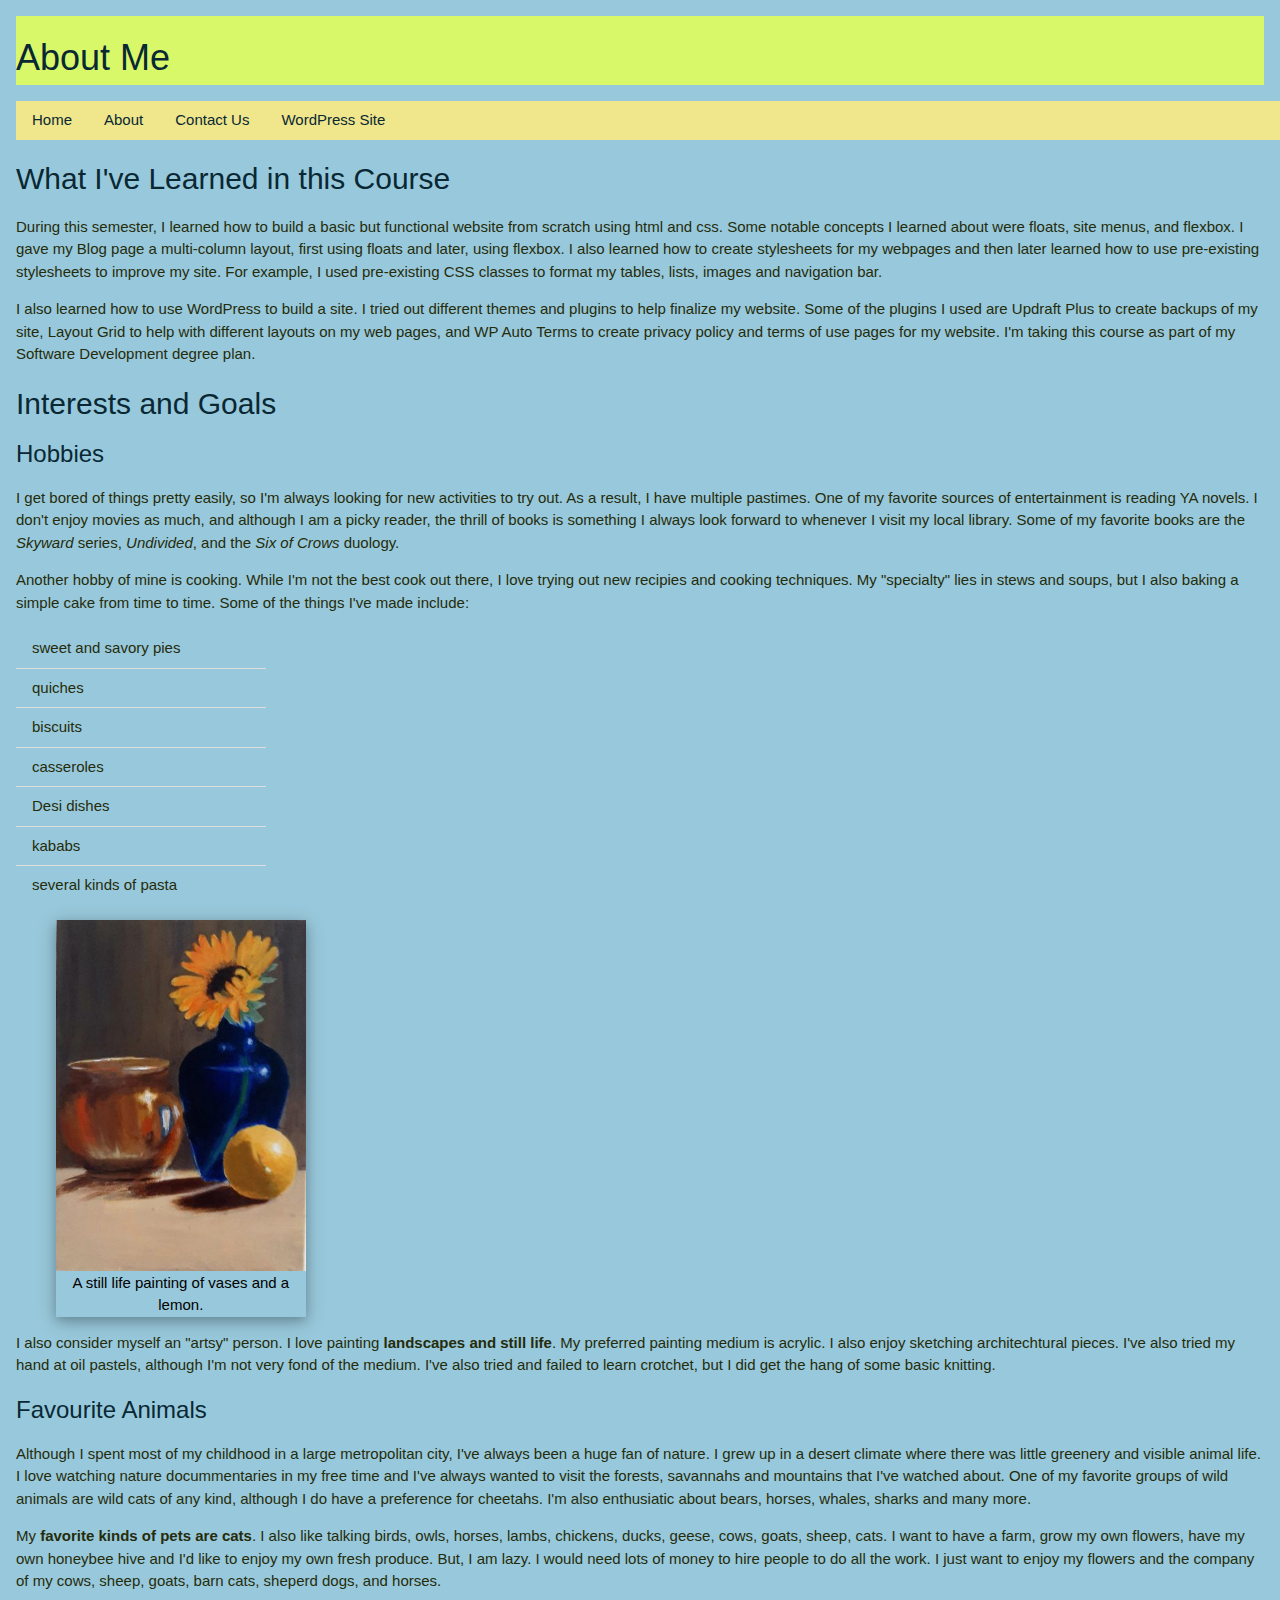
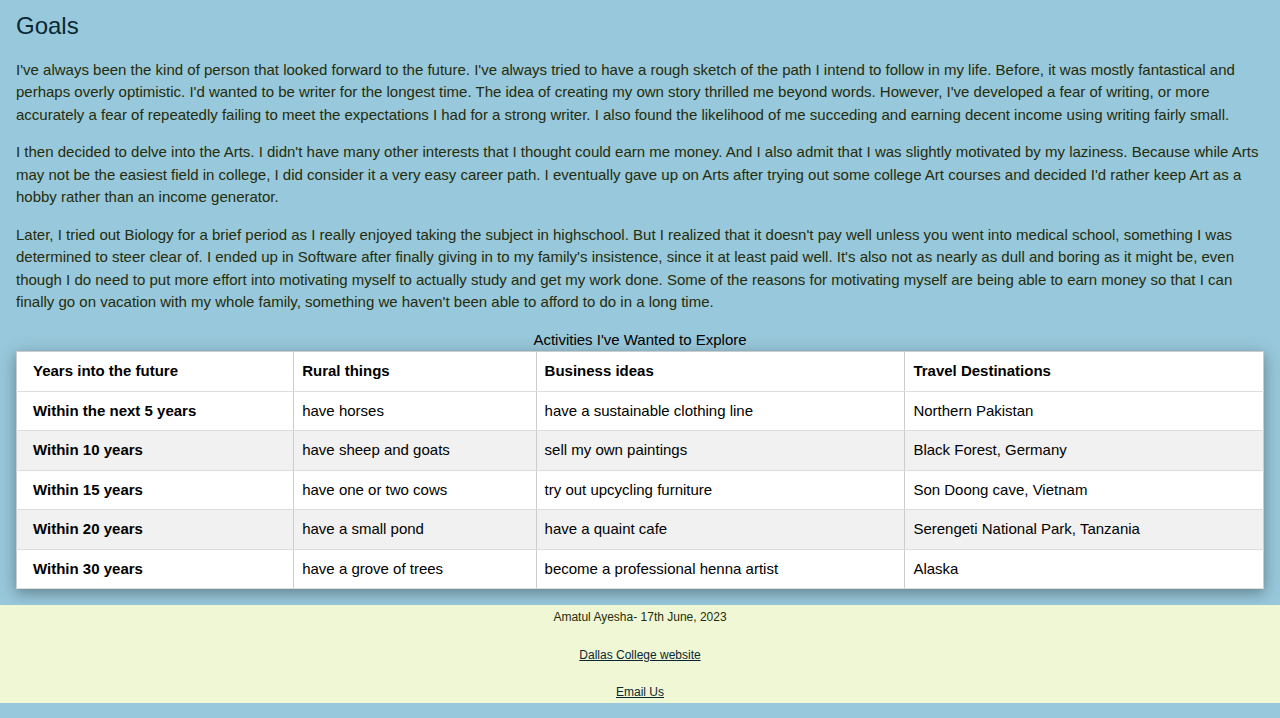
<file: index.html>
<!DOCTYPE html>
<html lang="en">

<head>
    <meta charset="UTF-8">
    <meta name="viewport" content="width=device-width, initial-scale=1.0">
    <link rel="stylesheet" href="css/style.css">
    <link rel="stylesheet" href="https://www.w3schools.com/w3css/4/w3.css">
    <title>About Me</title>
    <link rel="apple-touch-icon" sizes="57x57" href="images/favicon/apple-icon-57x57.png">
    <link rel="apple-touch-icon" sizes="60x60" href="images/favicon/apple-icon-60x60.png">
    <link rel="apple-touch-icon" sizes="72x72" href="images/favicon/apple-icon-72x72.png">
    <link rel="apple-touch-icon" sizes="76x76" href="images/favicon/apple-icon-76x76.png">
    <link rel="apple-touch-icon" sizes="114x114" href="images/favicon/apple-icon-114x114.png">
    <link rel="apple-touch-icon" sizes="120x120" href="images/favicon/apple-icon-120x120.png">
    <link rel="apple-touch-icon" sizes="144x144" href="iamges/favicon/apple-icon-144x144.png">
    <link rel="apple-touch-icon" sizes="152x152" href="images/favicon/apple-icon-152x152.png">
    <link rel="apple-touch-icon" sizes="180x180" href="images/favicon/apple-icon-180x180.png">
    <link rel="icon" type="image/png" sizes="192x192" href="images/favicon/android-icon-192x192.png">
    <link rel="icon" type="image/png" sizes="32x32" href="images/favicon/favicon-32x32.png">
    <link rel="icon" type="image/png" sizes="96x96" href="images/favicon/favicon-96x96.png">
    <link rel="icon" type="image/png" sizes="16x16" href="images/favicon/favicon-16x16.png">
    <link rel="manifest" href="images/favicon/manifest.json">
    <meta name="msapplication-TileColor" content="#ffffff">
    <meta name="msapplication-TileImage" content="images/favicon/ms-icon-144x144.png">
    <meta name="theme-color" content="#ffffff">
</head>

<body>
    <header class="w3-margin">
        <h1>About Me</h1>
    </header>
    <nav class="w3-margin w3-bar w3-khaki">
        <a href="index.html" class="w3-bar-item w3-button">Home</a>
        <a href="blog.html" class="w3-bar-item w3-button">About</a>
        <a href="contact-us.html" class="w3-bar-item w3-button">Contact Us</a>
        <a href="https://2learnwp.brookhavencollege.edu/AudieMurphy/" class="w3-bar-item w3-button">WordPress Site</a>


    </nav>
    <main class="w3-margin">
        <article>
            <h2>What I've Learned in this Course</h2>
            <p>During this semester, I learned how to build a basic but functional website from scratch using html and
                css. Some notable concepts I learned about were floats, site menus, and flexbox. I gave my Blog page a
                multi-column layout, first using floats and later, using flexbox. I also learned how to create
                stylesheets for my webpages and then later learned how to use pre-existing stylesheets to improve
                my site. For example, I used pre-existing CSS classes to format my tables, lists, images and navigation
                bar.
            </p>
            <p>
                 I also learned how to use WordPress to build a site. I tried out different themes and plugins
                to help finalize my website. Some of the plugins I used are Updraft Plus to create backups of my site,
                Layout Grid to help with different layouts on my web pages, and WP Auto Terms to create privacy policy
                and terms of use pages for my website. I'm taking this course as part of my Software Development degree
                plan.
            </p>
        </article>
        <h2>Interests and Goals</h2>
        <article>
            <h3>Hobbies</h3>
            <p>I get bored of things pretty easily, so I'm always looking for new activities to try out. As a
                result, I
                have multiple pastimes. One of my favorite sources of entertainment is reading YA novels. I don't
                enjoy
                movies as much, and although I am a picky reader, the thrill of books is something I always look
                forward
                to whenever I visit my local library. Some of my favorite books are the <em>Skyward</em> series,
                <em>Undivided</em>, and the <em>Six of Crows</em> duology.
            </p>
            <p>Another hobby of mine is cooking. While I'm not the best cook out there, I love trying out new
                recipies
                and cooking techniques. My "specialty" lies in stews and soups, but I also baking a simple cake from
                time to time. Some of the things I've made include:
            </p>
            <ul class="w3-ul" style="width:20%">
                <li>sweet and savory pies</li>
                <li>quiches</li>
                <li>biscuits</li>
                <li>casseroles</li>
                <li>Desi dishes</li>
                <li>kababs </li>
                <li>several kinds of pasta</li>
            </ul>

            <figure class="w3-card-4" style="width:20%">
                <img style="width:100%" src="images/my-still-life-painting.jpg"
                    alt="This is a picture of one of my earliest still life paintings.">
                <figcaption class="w3-container w3-center"> A still life painting of vases and a lemon.
                </figcaption>
            </figure>

            <p>I also consider myself an "artsy" person. I love painting <strong>landscapes and still life</strong>.
                My
                preferred painting medium is acrylic. I also enjoy sketching architechtural pieces. I've also tried
                my
                hand at oil pastels, although I'm not very fond of the medium. I've also tried and failed to learn
                crotchet, but I did get the hang of some basic knitting. </p>
        </article>
        <article>
            <h3>Favourite Animals</h3>
            <p>Although I spent most of my childhood in a large metropolitan city, I've always been a huge fan of
                nature. I grew up in a desert climate where there was little greenery and visible animal life. I
                love
                watching nature docummentaries in my free time and I've always wanted to visit the forests,
                savannahs
                and mountains that I've watched about. One of my favorite groups of wild animals are wild cats of
                any
                kind, although I do have a preference for cheetahs. I'm also enthusiatic about bears, horses,
                whales,
                sharks and many more.
            </p>
            <p>My <strong>favorite kinds of pets are cats</strong>. I also like talking birds, owls, horses, lambs,
                chickens, ducks, geese, cows, goats, sheep, cats. I want to have a farm, grow my own flowers, have
                my
                own honeybee hive and I'd like to enjoy my own fresh produce. But, I am lazy. I would need lots of
                money
                to hire people to do all the work. I just want to enjoy my flowers and the company of my cows,
                sheep,
                goats, barn cats, sheperd dogs, and horses. </p>
        </article>
        <article>
            <h3>Goals</h3>
            <p>I've always been the kind of person that looked forward to the future. I've always tried to have a
                rough
                sketch of the path I intend to follow in my life. Before, it was mostly fantastical and perhaps
                overly
                optimistic. I'd wanted to be writer for the longest time. The idea of creating my own story thrilled
                me
                beyond words. However, I've developed a fear of writing, or more accurately a fear of repeatedly
                failing
                to meet the expectations I had for a strong writer. I also found the likelihood of me succeding and
                earning decent income using writing fairly small. </p>
            <p>I then decided to delve into the Arts. I didn't have many other interests that I thought could earn
                me
                money. And I also admit that I was slightly motivated by my laziness. Because while Arts may not be
                the
                easiest field in college, I did consider it a very easy career path. I eventually gave up on Arts
                after
                trying out some college Art courses and decided I'd rather keep Art as a hobby rather than an income
                generator. </p>
            <p>Later, I tried out Biology for a brief period as I really enjoyed taking the subject in highschool.
                But I
                realized that it doesn't pay well unless you went into medical school, something I was determined to
                steer clear of. I ended up in Software after finally giving in to my family's insistence, since it
                at
                least paid well. It's also not as nearly as dull and boring as it might be, even though I do need to
                put
                more effort into motivating myself to actually study and get my work done. Some of the reasons for
                motivating myself are being able to earn money so that I can finally go on vacation with my whole
                family, something we haven't been able to afford to do in a long time.</p>
        </article>

        <table class="w3-table-all w3-card-4" border="1" cellpadding="2">
            <caption>Activities I've Wanted to Explore</caption>
            <thead>
                <tr>
                    <th>Years into the future</th>
                    <th scope="col" abbr="Column 1" id="col1">Rural things</th>
                    <th scope="col" abbr="Column 2" id="col2">Business ideas</th>
                    <th scope="col" abbr="Column 3" id="col3">Travel Destinations</th>
                </tr>
            </thead>
            <tbody>
                <tr>
                    <th scope="row">Within the next 5 years</th>
                    <td headers="col1">have horses</td>
                    <td headers="col2">have a sustainable clothing line</td>
                    <td headers="col3">Northern Pakistan</td>
                </tr>
                <tr>
                    <th scope="row">Within 10 years</th>
                    <td headers="col1">have sheep and goats</td>
                    <td headers="col2">sell my own paintings</td>
                    <td headers="col3">Black Forest, Germany</td>
                </tr>
                <tr>
                    <th scope="row">Within 15 years</th>
                    <td headers="col1">have one or two cows</td>
                    <td headers="col2">try out upcycling furniture</td>
                    <td headers="col3">Son Doong cave, Vietnam</td>
                </tr>
                <tr>
                    <th scope="row">Within 20 years</th>
                    <td headers="col1">have a small pond</td>
                    <td headers="col2">have a quaint cafe</td>
                    <td headers="col3">Serengeti National Park, Tanzania</td>
                </tr>
                <tr>
                    <th scope="row">Within 30 years</th>
                    <td headers="col1">have a grove of trees</td>
                    <td headers="col2">become a professional henna artist</td>
                    <td headers="col3">Alaska</td>
                </tr>
            </tbody>
        </table>
    </main>
    <footer>
        <p><small> Amatul Ayesha- 17th June, 2023 </small></p>
        <p><small><a href="https://www.dallascollege.edu/pages/default.aspx"> Dallas College website</a></small></p>
        <p><small><a href="mailto:aboutmurphy@gmail.com"> Email Us </a></small></p>
    </footer>
</body>

</html>
</file>
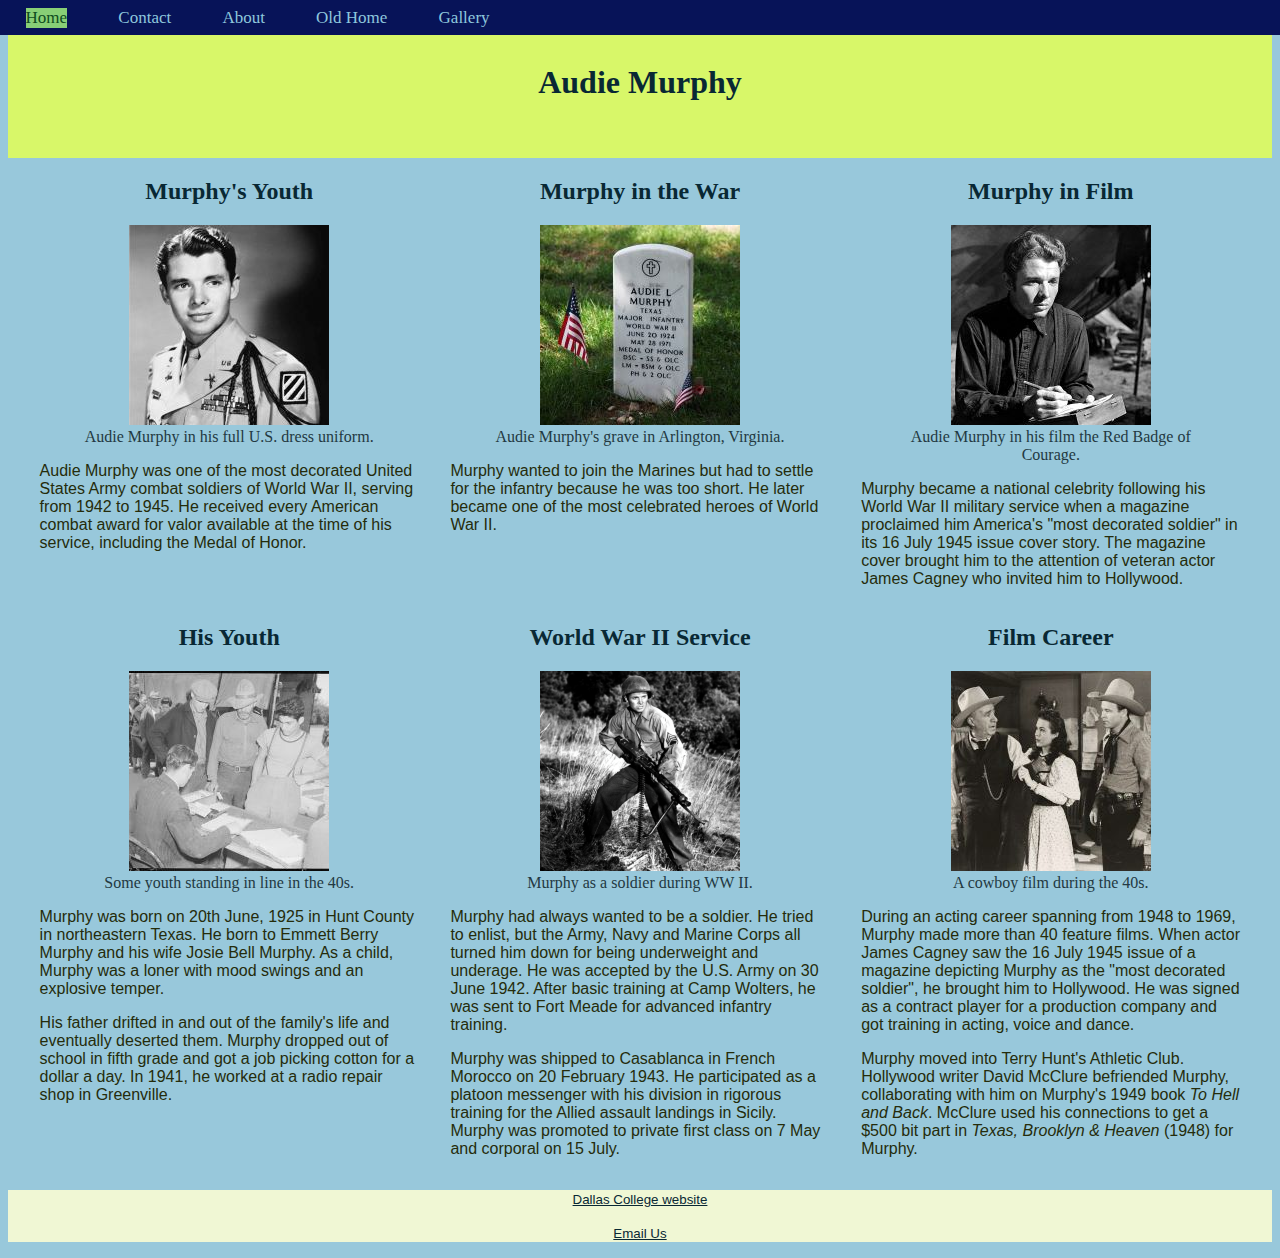
<file: blog.html>
<!DOCTYPE html>
<html lang="en">

<head>
    <meta charset="UTF-8">
    <meta name="viewport" content="width=device-width, initial-scale=1.0">
    <link rel="stylesheet" href="css/style.css">
    <link rel="stylesheet" href="css/layout.css">
    <link rel="stylesheet" href="css/nav-menu.css">
    <title>My Avatar</title>
    <link rel="apple-touch-icon" sizes="57x57" href="images/favicon/apple-icon-57x57.png">
    <link rel="apple-touch-icon" sizes="60x60" href="images/favicon/apple-icon-60x60.png">
    <link rel="apple-touch-icon" sizes="72x72" href="images/favicon/apple-icon-72x72.png">
    <link rel="apple-touch-icon" sizes="76x76" href="images/favicon/apple-icon-76x76.png">
    <link rel="apple-touch-icon" sizes="114x114" href="images/favicon/apple-icon-114x114.png">
    <link rel="apple-touch-icon" sizes="120x120" href="images/favicon/apple-icon-120x120.png">
    <link rel="apple-touch-icon" sizes="144x144" href="images/favicon/apple-icon-144x144.png">
    <link rel="apple-touch-icon" sizes="152x152" href="images/favicon/apple-icon-152x152.png">
    <link rel="apple-touch-icon" sizes="180x180" href="images/favicon/apple-icon-180x180.png">
    <link rel="icon" type="image/png" sizes="192x192" href="images/favicon/android-icon-192x192.png">
    <link rel="icon" type="image/png" sizes="32x32" href="images/favicon/favicon-32x32.png">
    <link rel="icon" type="image/png" sizes="96x96" href="images/favicon/favicon-96x96.png">
    <link rel="icon" type="image/png" sizes="16x16" href="images/favicon/favicon-16x16.png">
    <link rel="manifest" href="images/favicon/manifest.json">
    <meta name="msapplication-TileColor" content="#ffffff">
    <meta name="msapplication-TileImage" content="images/favicon/ms-icon-144x144.png">
    <meta name="theme-color" content="#ffffff">
</head>

<body>

    <nav class="topnav">
        <a class="active" href="index.html">Home</a>
        <a href="contact-us.html">Contact</a>
        <a href="blog.html">About</a>
        <a href="otherhome.html">Old Home</a> 
        <a href="gallery.html">Gallery</a> 
        
    </nav>
    <header>
        <h1>Audie Murphy</h1>
    </header>
    <main>

        <article class="p1">
            
            <h2>Murphy's Youth</h2>
            <figure>
                <a href="images/audiemurphy-lg.jpg"><img src="images/audiemurphy-thumb.jpg"
                        alt="Audie Murphy in Army uniform."> </a>
                <figcaption>Audie Murphy in his full U.S. dress uniform.
                </figcaption>
            </figure>
            <p>Audie Murphy was one of the most decorated United States
                Army combat soldiers of World War II, serving from 1942 to 1945. He received every American
                combat award for valor available at the time of his service, including the Medal of Honor.</p>
        </article>
        <article class="p4">
            <h2>His Youth</h2>
            <figure>
                <a href="images/Youth1940s-lg.jpg"><img src="images/Youth1940s-thumb.jpg" alt="Youth standing in line.">
                </a>
                <figcaption>Some youth standing in line in the 40s.
                </figcaption>
            </figure>
            <p>Murphy was born on 20th June, 1925 in Hunt County in northeastern Texas. He born to Emmett Berry Murphy
                and his wife Josie Bell Murphy. As a child, Murphy was a loner with mood swings and an explosive temper.
            </p>
            <p>His father drifted in and out of the family's life and eventually deserted them. Murphy dropped out of
                school in fifth grade and got a job picking cotton for a dollar a day. In 1941, he worked at a radio
                repair shop in Greenville. </p>
        </article>

        <article class="p2">
            <h2>Murphy in the War</h2>
            <figure>
                <a href="images/audie-murphy-grave-lg.jpg"><img src="images/audie-murphy-grave-thumb.jpg"
                        alt="Murphy's grave."></a>
                <figcaption>Audie Murphy's grave in Arlington, Virginia.
                </figcaption>
            </figure>
            <p>Murphy wanted to join the Marines but had to settle for the infantry because he was too short. He
                later became one of the most celebrated heroes of World War II.</p>
        </article>
        <article class="p5">
            <h2>World War II Service</h2>
            <figure>
                <a href="images/MurphyInWar-lg.png"><img src="images/MurphyInWar-thumb.png"
                        alt="Audie Murphy in soldier uniform."></a>
                <figcaption>Murphy as a soldier during WW II.
                </figcaption>
            </figure>
            <p>Murphy had always wanted to be a soldier. He tried to enlist, but the Army, Navy and Marine Corps all
                turned him down for being underweight and underage. He was accepted by the U.S. Army on 30 June 1942.
                After basic training at Camp Wolters, he was sent to Fort Meade for advanced infantry training.</p>
            <p>Murphy was shipped to Casablanca in French Morocco on 20 February 1943. He participated as a platoon
                messenger with his division in rigorous training for the Allied assault landings in Sicily. Murphy was promoted to private
                first class on 7 May and corporal on 15 July.</p>
        </article>

        <article class="p3">
            <h2>Murphy in Film</h2>
            <figure>
                <a href="images/audie-murphy-film-lg.jpg"><img src="images/audie-murphy-film-thumb.jpg"
                        alt="Murphy in a film."></a>
                <figcaption>Audie Murphy in his film the Red Badge of Courage.
                </figcaption>
            </figure>
            <p>Murphy became a national celebrity following his World War II military service when a magazine
                proclaimed him America's "most decorated soldier" in its 16 July 1945 issue cover story. The
                magazine cover brought him to the attention of veteran actor James Cagney who invited him to
                Hollywood. </p>
        </article>
        <article class="p6">
            <h2>Film Career</h2>
            <figure>
                <a href="images/40scowboyFilm-lg.jpg"><img src="images/40scowboyFilm-thumb.jpg"
                        alt="A scene from a cowboy film from the 1940s."></a>
                <figcaption>A cowboy film during the 40s.
                </figcaption>
            </figure>
            <p>During an acting career spanning from 1948 to 1969, Murphy made more than 40 feature films. When actor
                James Cagney saw the 16 July 1945 issue of a magazine depicting Murphy as the "most decorated
                soldier", he brought him to Hollywood. He was signed as a contract player for a production company and
                got training in acting, voice and dance.</p>
            <p>Murphy moved into Terry Hunt's Athletic Club. Hollywood writer David McClure befriended Murphy, collaborating with him on Murphy's 1949 book <em>To Hell
                    and Back</em>. McClure used his connections to get a $500 bit part in <em>Texas, Brooklyn
                    & Heaven </em>(1948) for Murphy.</p>
        </article>
    </main>
    <footer>
        <p><small><a href="https://www.dallascollege.edu/pages/default.aspx"> Dallas College website</a></small></p>
        <p><small><a href="mailto:aboutmurphy@gmail.com"> Email Us </a></small></p>

    </footer>
</body>

</html>
</file>
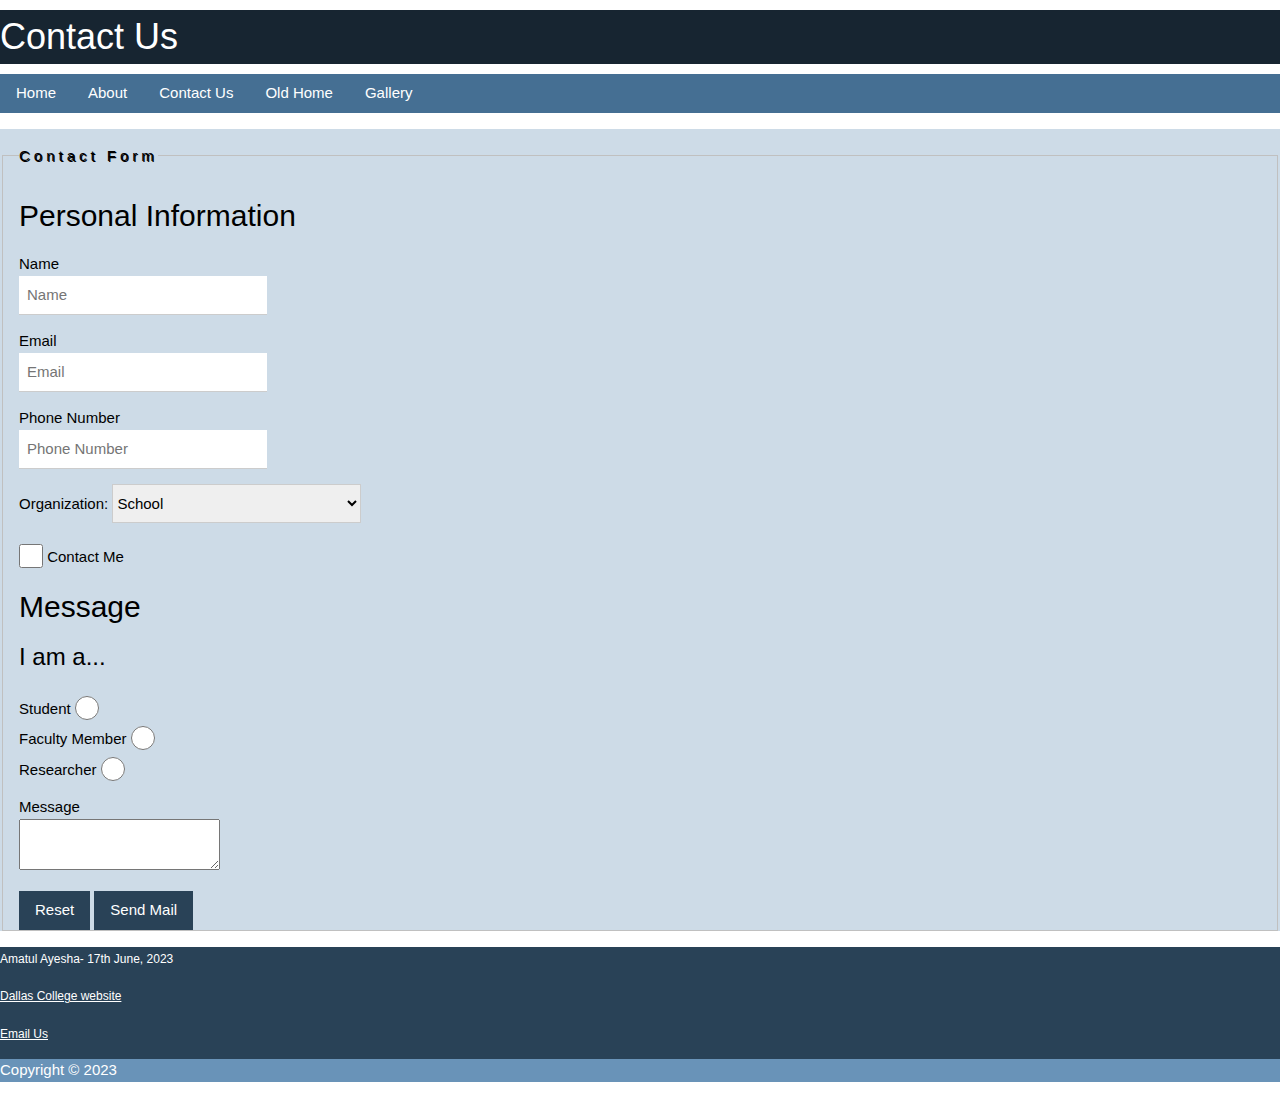
<file: contact-us.html>
<!DOCTYPE html>

<html lang="en">

<head>
    <meta charset="utf-8">
    <link rel="stylesheet" href="https://www.w3schools.com/w3css/4/w3.css">
    <title>Contact Us</title>
    <meta name="description" content="Contact Us">
    <meta name="author" content="Amatul Ayesha">
    <link rel="apple-touch-icon" sizes="57x57" href="images/favicon/apple-icon-57x57.png">
    <link rel="apple-touch-icon" sizes="60x60" href="images/favicon/apple-icon-60x60.png">
    <link rel="apple-touch-icon" sizes="72x72" href="images/favicon/apple-icon-72x72.png">
    <link rel="apple-touch-icon" sizes="76x76" href="images/favicon/apple-icon-76x76.png">
    <link rel="apple-touch-icon" sizes="114x114" href="images/favicon/apple-icon-114x114.png">
    <link rel="apple-touch-icon" sizes="120x120" href="images/favicon/apple-icon-120x120.png">
    <link rel="apple-touch-icon" sizes="144x144" href="images/favicon/apple-icon-144x144.png">
    <link rel="apple-touch-icon" sizes="152x152" href="images/favicon/apple-icon-152x152.png">
    <link rel="apple-touch-icon" sizes="180x180" href="images/favicon/apple-icon-180x180.png">
    <link rel="icon" type="image/png" sizes="192x192" href="images/favicon/android-icon-192x192.png">
    <link rel="icon" type="image/png" sizes="32x32" href="images/favicon/favicon-32x32.png">
    <link rel="icon" type="image/png" sizes="96x96" href="images/favicon/favicon-96x96.png">
    <link rel="icon" type="image/png" sizes="16x16" href="images/favicon/favicon-16x16.png">
    <link rel="manifest" href="images/favicon/manifest.json">
    <meta name="msapplication-TileColor" content="#ffffff">
    <meta name="msapplication-TileImage" content="images/favicon/ms-icon-144x144.png">
    <meta name="theme-color" content="#ffffff">
    <style>
        .w3-theme-l5 {
            color: #000 !important;
            background-color: #f0f4f8 !important
        }

        .w3-theme-l4 {
            color: #000 !important;
            background-color: #cddbe7 !important
        }

        .w3-theme-l3 {
            color: #000 !important;
            background-color: #9bb7d0 !important
        }

        .w3-theme-l2 {
            color: #fff !important;
            background-color: #6993b8 !important
        }

        .w3-theme-l1 {
            color: #fff !important;
            background-color: #456f93 !important
        }

        .w3-theme-d1 {
            color: #fff !important;
            background-color: #294257 !important
        }

        .w3-theme-d2 {
            color: #fff !important;
            background-color: #253a4e !important
        }

        .w3-theme-d3 {
            color: #fff !important;
            background-color: #203344 !important
        }

        .w3-theme-d4 {
            color: #fff !important;
            background-color: #1b2c3a !important
        }

        .w3-theme-d5 {
            color: #fff !important;
            background-color: #172531 !important
        }

        .w3-theme-light {
            color: #000 !important;
            background-color: #f0f4f8 !important
        }

        .w3-theme-dark {
            color: #fff !important;
            background-color: #172531 !important
        }

        .w3-theme-action {
            color: #fff !important;
            background-color: #172531 !important
        }

        .w3-theme {
            color: #fff !important;
            background-color: #2e4a62 !important
        }

        .w3-text-theme {
            color: #2e4a62 !important
        }

        .w3-border-theme {
            border-color: #2e4a62 !important
        }

        .w3-hover-theme:hover {
            color: #fff !important;
            background-color: #2e4a62 !important
        }

        .w3-hover-text-theme:hover {
            color: #2e4a62 !important
        }

        .w3-hover-border-theme:hover {
            border-color: #2e4a62 !important
        }
    </style>



</head>

<body>
    <header>
        <h1 class="w3-theme-d5">Contact Us</h1>
    </header>

    <main>

        <nav class="w3-bar w3-theme-l1">
            <a href="index.html" class="w3-bar-item w3-button w3-hover-theme">Home</a>
            <a href="blog.html" class="w3-bar-item w3-button w3-hover-theme">About</a>
            <a href="contact-us.html" class="w3-bar-item w3-button w3-hover-theme">Contact Us</a>
            <a href="otherhome.html" class="w3-bar-item w3-button w3-hover-theme">Old Home</a>
            <a href="gallery.html" class="w3-bar-item w3-button w3-hover-theme">Gallery</a>

        </nav>

        <section class="w3-theme-l4">

            <fieldset class="w3-panel w3-border-w3-theme-d5">
                <legend class="w3-wide w3-padding-16" style="text-shadow:1px 1px 0">Contact Form</legend>
                <h2>Personal Information</h2>
                <form id="myMailerForm" method="post" action="mailto:aboutmurphy@gmail.com">
                    <p>
                        <label title="Enter your full name.">Name <input class="w3-input" style="width:20%" type="text"
                                name="Name" placeholder="Name"></label>
                    </p>
                    <p>
                        <label title="Enter your email address.">Email <input class="w3-input" style="width:20%"
                                type="text" name="Email" placeholder="Email"></label>
                    </p>
                    <p>
                        <label title="Enter your phone number.">Phone Number <input class="w3-input" style="width:20%"
                                type="text" name="Phone Number" placeholder="Phone Number"></label>
                    </p>
                    <label for="Organization">Organization:</label>
                    <select class="w3-select w3-border" style="width:20%" id="Organization">
                        <option value="school">School</option>
                        <option value="research center">Research Center</option>
                        <option value="muesuem">Muesuem</option>
                        <option value="other">Other</option>
                    </select>
                    <p>
                        <label title="Select to be contacted."><input class="w3-check" type="checkbox"
                                name="contact-me"> Contact
                            Me</label>
                    </p>
                    <h2>Message</h2>
                    <h3>I am a...</h3>
                    <p>
                        <label title="Select if you are a student.">Student <input class="w3-radio" type="radio"
                                name="request"></label>
                        <br>
                        <label title="Select if you are a faculty member">Faculty Member <input class="w3-radio"
                                type="radio" name="request"></label>
                        <br>
                        <label title="Select if you are a researcher.">Researcher <input class="w3-radio" type="radio"
                                name="request"></label>
                    </p>
                    <p>
                        <label for="message">Message</label><br>
                        <textarea id="message" name="message"></textarea>
                    </p>
                    <input class="w3-button w3-theme-d1 w3-hover-w3-theme-l1" type="reset" value="Reset">
                    <input class="w3-button w3-theme-d1 w3-hover-w3-theme-l1" type="submit" name="submit"
                        value="Send Mail">
                </form>
            </fieldset>

        </section>
    </main>

    <footer class="w3-theme-d1">

        <p><small> Amatul Ayesha- 17th June, 2023 </small></p>
        <p><small><a href="https://www.dallascollege.edu/pages/default.aspx"> Dallas College website</a></small></p>
        <p><small><a href="mailto:aboutmurphy@gmail.com"> Email Us </a></small></p>

        <p class="w3-theme-l2">Copyright &copy; 2023</p>
    </footer>

</body>

</html>
</file>
<file: css/style.css>
header {
    background-color: #D8F769;
    padding-top: 5px;
    
}


nav {
    background-color: #F0F7D4;
}



body {
    background-color: #98c8db;

}



footer {
    background-color: #F0F7D4;
    text-align: center
}


p {
    color: #252c0b;
    font-family: Helvetica, Arial sans-serif;
    font-weight: 400;

}

ul {
    color: #252c0b;
    font-family: Helvetica, Arial sans-serif;
    font-weight: 400;

}
h1,
h2,
h3,
h4,
h5,
h6 {
    color: #092834;
    font-family: Georgia, 'Times New Roman', Times, serif;
    font-weight: 700;
}

a:link {
    color: #092834;
}

/* unvisited link */
a:visited {
    color: #1D86AF;
}

/* visited link */
a:hover {
    color: #66B032;

}

/* mouse over link */
a:active {
    color: #B4E1F3;

}

/* selected link */


.italicwords {
    color: #D8F769;
}
</file>
<file: css/layout.css>
* {
  box-sizing: border-box;
}

nav {
  display: flex;
  align-items: center;
  top: 0;
  left: 0;
  right: 0;
}

nav * {
  margin-left: 2%;
  margin-right: 2%;
}

.p1 {
  order: 1
}

.p2 {
  order: 2
  
}
.p3 {
  order: 3
  
}
.p4 {
  order: 4
  
}
.p5 {
  order: 5
  
}
.p6 {
  order: 6
  
}

main {
  display :flex;
  width:100%;
  justify-content: space-evenly;
  flex-wrap: wrap;
}

main > * {
  width: 100%;
}


@media (min-width: 992px) {
  main > * {
      width:30%;
   }
 }

img {
  display: block;
margin-left: auto;
margin-right: auto;
padding-bottom: 3px;
}

figcaption{
  text-align: center;
}



h1, h2, h3
{
  text-align: center;
}

figcaption {
  color: #233942;
}


header{
  padding: 35px;
}
</file>
<file: css/nav-menu.css>
/* Set nav to sticky or fixed */

/* Add a background color to the top navigation */
.topnav {
  background-color: #071358;
  overflow: hidden;
  position: fixed;
  width: 100%;
  z-index: 2;
  height: 35px;
  
}

/* Style the links inside the navigation bar */
.topnav a {
  float: left;
  color: #8ec7dd;
  text-align: center;
  text-decoration: none;
  font-size: 17px;
  text-align: justify;
}

/* Change the color of links on hover */
.topnav a:hover {
  background-color: #df8a45;
  color: rgb(207, 192, 107);
}

/* Add a color to the active/current link */
.topnav a.active {
  background-color: #88cf76;
  color: rgb(14, 77, 32);
}
</file>
